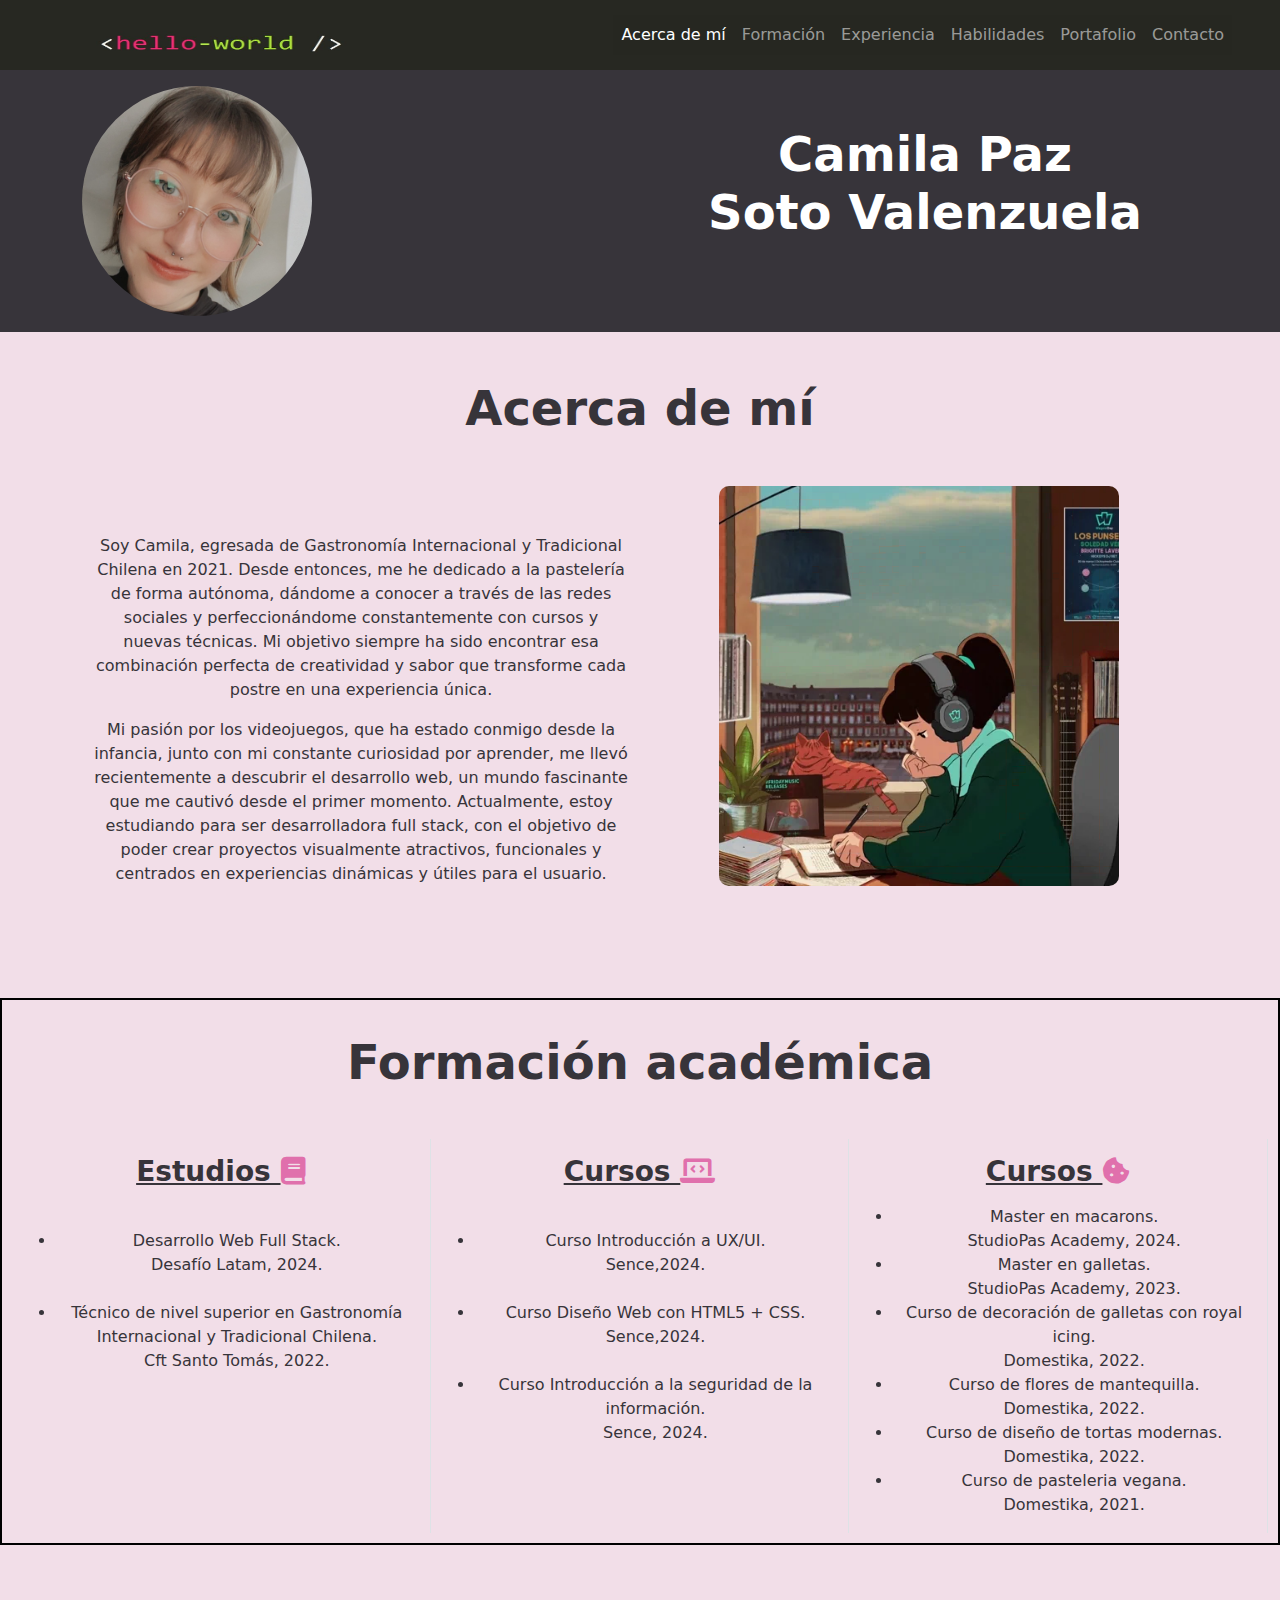
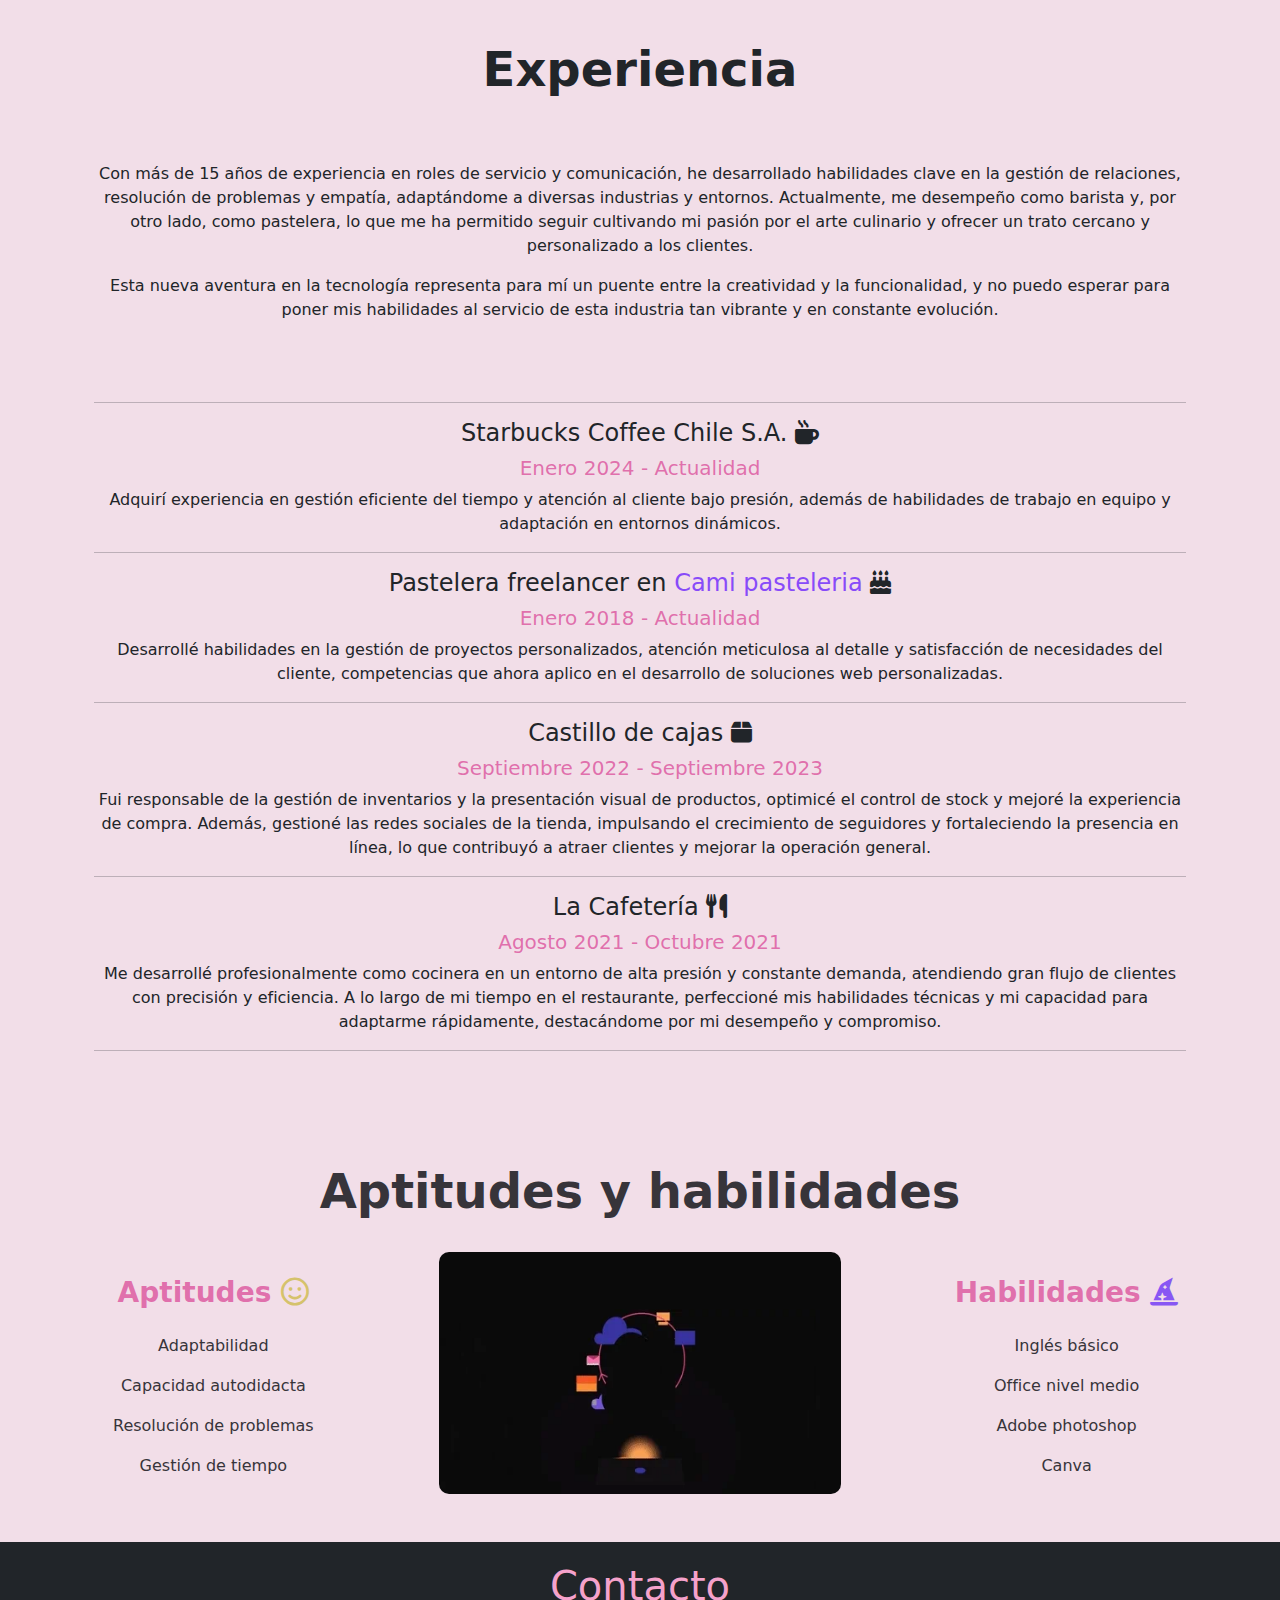
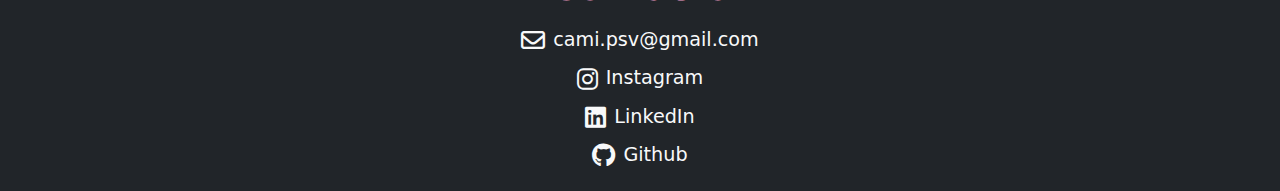
<file: index.html>
<!DOCTYPE html>
<html lang="es">
  <head>
    <meta charset="UTF-8">
    <meta name="viewport" content="width=device-width, initial-scale=1.0">
    <title>Githubpages</title>
    <!--bootstrap-->
    <link href="https://cdn.jsdelivr.net/npm/bootstrap@5.3.3/dist/css/bootstrap.min.css" rel="stylesheet" integrity="sha384-QWTKZyjpPEjISv5WaRU9OFeRpok6YctnYmDr5pNlyT2bRjXh0JMhjY6hW+ALEwIH" crossorigin="anonymous">
    <!--google fonts-->
    <link rel="preconnect" href="https://fonts.googleapis.com">
    <link rel="preconnect" href="https://fonts.gstatic.com" crossorigin>
    <link href="https://fonts.googleapis.com/css2?family=Roboto:ital,wght@0,100;0,300;0,400;0,500;0,700;0,900;1,100;1,300;1,400;1,500;1,700;1,900&display=swap" rel="stylesheet">
    <!--font awesome-->
    <link href="https://cdnjs.cloudflare.com/ajax/libs/font-awesome/6.0.0-beta3/css/all.min.css" rel="stylesheet">
    <!--css-->
    <link rel="stylesheet" href="./assets/css/style.css">
  </head>
  
  <body>
    
    <!--cabecera y navbar.-->
    <nav id="Navbar" class="navbar navbar-expand-lg navbar-dark fixed-top">
      <div class="container-fluid px-5">
        <a class="navbar-brand" href="./index.html">
          <img src="./assets/img/holamundo.jpg" alt="Hola Mundo" width="300" height="55">
        </a>
        <button class="navbar-toggler" type="button" data-bs-toggle="collapse" data-bs-target="#navbarNavAltMarkup" aria-controls="navbarNavAltMarkup" aria-expanded="false" aria-label="Toggle navigation">
          <i class="fa-solid fa-terminal"></i>
        </button>
        <div class="collapse navbar-collapse justify-content-end" id="navbarNavAltMarkup">
          <div class="navbar-nav">
            <a class="nav-link active" href="#Acerca-de-mi">Acerca de mí</a>
            <a class="nav-link" href="#Formación">Formación</a>
            <a class="nav-link" href="#Experiencia">Experiencia</a>
            <a class="nav-link" href="#Habilidades">Habilidades</a>
            <a class="nav-link" href="portafolio.html">Portafolio</a>
            <a class="nav-link" href="#Contacto">Contacto</a>
          </div>
        </div>
      </div>
    </nav>
    
    <header>
      <div class="container py-2">
        <div class="row">
          <div class="col">
            <img src="./assets/img/fotocv.jpg" class="my-2">
          </div>
          <div class="col">
            <h2 class="text-center display-5 fw-bold my-5">Camila Paz <br> Soto Valenzuela</h2>
          </div>
        </div>
      </div>
    </header>
    
    <section id="Acerca-de-mi" class="container text-center my-5">
      <h2 class="display-5 fw-bold my-5">Acerca de mí</h2>
      <div class="container text-center">
        <div class="row">
          <div class="col pt-5">
            <p>Soy Camila, egresada de Gastronomía Internacional y Tradicional Chilena en 2021. Desde entonces, me he dedicado a la pastelería de forma autónoma, dándome a conocer a través de las redes sociales y perfeccionándome constantemente con cursos y nuevas técnicas. Mi objetivo siempre ha sido encontrar esa combinación perfecta de creatividad y sabor que transforme cada postre en una experiencia única.</p>
            <p>Mi pasión por los videojuegos, que ha estado conmigo desde la infancia, junto con mi constante curiosidad por aprender, me llevó recientemente a descubrir el desarrollo web, un mundo fascinante que me cautivó desde el primer momento. Actualmente, estoy estudiando para ser desarrolladora full stack, con el objetivo de poder crear proyectos visualmente atractivos, funcionales y centrados en experiencias dinámicas y útiles para el usuario.</p>
          </div>
          
          <div class="col col-12 col-md-6">
            <img src="assets/gif/lofi.webp" class="img-fluid" style="border-radius: 10px;">

          </div>
        </div>
      </div>
    </section>
    
    <section id="Formación" class="container-fluid text-center py-5 mb-0">
      <div class="row box">
        <h2 class="display-5 fw-bold pb-4 my-4">Formación académica</h2>
        
        <div class="col-12 col-md-4 border-end">
          <h3 class="my-3 fw-bold"> Estudios <i class="fa-solid fa-book"></i></h3>
          <ul class="my-3">
            <br>
            <li>Desarrollo Web Full Stack. <br> Desafío Latam, 2024.</li>
            <br>
            <li>Técnico de nivel superior en Gastronomía Internacional y Tradicional Chilena. <br> Cft Santo Tomás, 2022.</li>
          </ul>
        </div>
        
        <div class="col-12 col-md-4 border-end">
          <h3 class="my-3 fw-bold">Cursos <i class="fa-solid fa-laptop-code"></i></h3>
          <ul class="my-3">
            <br>
            <li>Curso Introducción a UX/UI. <br> Sence,2024.</li>
            <br>
            <li>Curso Diseño Web con HTML5 + CSS. <br> Sence,2024.</li>
            <br>
            <li>Curso Introducción a la seguridad de la información. <br> Sence, 2024.</li>
          </ul>
        </div>
        
        <div class="col-12 col-md-4 border-end">
          <h3 class="my-3 fw-bold">Cursos <i class="fa-solid fa-cookie-bite"></i></h3>
          <ul class="my-3">
            <li>Master en macarons. <br> StudioPas Academy, 2024.</li>
            <li>Master en galletas. <br> StudioPas Academy, 2023.</li>
            <li>Curso de decoración de galletas con royal icing. <br> Domestika, 2022.</li>
            <li>Curso de flores de mantequilla. <br> Domestika, 2022.</li>
            <li>Curso de diseño de tortas modernas. <br> Domestika, 2022.</li>
            <li>Curso de pasteleria vegana. <br> Domestika, 2021.</li>
          </ul>
        </div>
      </div>
    </section>
    
    <section id="Experiencia" class="container text-center my-5">
      <h2 class="display-5 fw-bold my-3">Experiencia</h2>
      <div class="container text-center">
        <div class="row">
          
          <div class="col py-5">
            <p>Con más de 15 años de experiencia en roles de servicio y comunicación, he desarrollado habilidades clave en la gestión de relaciones, resolución de problemas y empatía, adaptándome a diversas industrias y entornos. Actualmente, me desempeño como barista y, por otro lado, como pastelera, lo que me ha permitido seguir cultivando mi pasión por el arte culinario y ofrecer un trato cercano y personalizado a los clientes.</p>
            <p>Esta nueva aventura en la tecnología representa para mí un puente entre la creatividad y la funcionalidad, y no puedo esperar para poner mis habilidades al servicio de esta industria tan vibrante y en constante evolución.</p>
          </div>
          
          <section class="trabajos">
            <hr>

            <div class="col-12 col-md-12 text-center">
              <h4>Starbucks Coffee Chile S.A. <i class="fa-solid fa-mug-hot"></i></h4>
              <h5>Enero 2024 - Actualidad</h5>
              <p>Adquirí experiencia en gestión eficiente del tiempo y atención al cliente bajo presión, además de habilidades de trabajo en equipo y adaptación en entornos dinámicos.</p>
            </div>
            
            <hr>
            
            <div class="col-12 col-md-12 text-center">
              <h4>Pastelera freelancer en <a href="https://www.instagram.com/cami.pasteleria_/">Cami pasteleria</a> <i class="fa-solid fa-cake-candles"></i></h4>
              <h5>Enero 2018 - Actualidad</h5>
              <p>Desarrollé habilidades en la gestión de proyectos personalizados, atención meticulosa al detalle y satisfacción de necesidades del cliente, competencias que ahora aplico en el desarrollo de soluciones web personalizadas.</p>
            </div>
            
            <hr>
            
            <div class="col-12 col-md-12 text-center">
              <h4>Castillo de cajas <i class="fa-solid fa-box"></i></h4>
              <h5>Septiembre 2022 - Septiembre 2023</h5>
              <p>Fui responsable de la gestión de inventarios y la presentación visual de productos, optimicé el control de stock y mejoré la experiencia de compra. Además, gestioné las redes sociales de la tienda, impulsando el crecimiento de seguidores y fortaleciendo la presencia en línea, lo que contribuyó a atraer clientes y mejorar la operación general.</p>
            </div>

            <hr>
            
            <div class="col-12 col-md-12 text-center">
              <h4>La Cafetería <i class="fa-solid fa-utensils"></i></h4>
              <h5>Agosto 2021 - Octubre 2021</h5>
              <p>Me desarrollé profesionalmente como cocinera en un entorno de alta presión y constante demanda, atendiendo gran flujo de clientes con precisión y eficiencia. A lo largo de mi tiempo en el restaurante, perfeccioné mis habilidades técnicas y mi capacidad para adaptarme rápidamente, destacándome por mi desempeño y compromiso.</p>
            </div>

            <hr>
          </section>
        </div>
      </div>
    </section>
    
    <section id="Habilidades" class="container-fluid text-center py-5 mt-0">
      <h2 class="display-5 fw-bold pb-4">Aptitudes y habilidades</h2>
      <div class="row">
        
        <div class="col-12 col-md-4">
          <h3 class="aptitud my-4 fw-bold">Aptitudes <i class="fa-regular fa-face-smile"></i></h3>
          <p>Adaptabilidad</p>
          <p>Capacidad autodidacta</p>
          <p>Resolución de problemas</p>
          <p>Gestión de tiempo</p>
        </div>
        
        <div class="col-12 col-md-4">
          <img src="./assets/gif/girlcode.webp" class="w-100 h-100"style="border-radius: 10px;">
        </div>
        
        <div class="col-12 col-md-4">
          <h3 class="habilidad my-4 fw-bold">Habilidades <i class="fa-solid fa-hat-wizard"></i></h3>
          <p>Inglés básico</p>
          <p>Office nivel medio</p>
          <p>Adobe photoshop</p>
          <p>Canva</p>
        </div>
      </div>
    </section>
    
    <footer class="bg-dark text-center py-1">
      <section id="Contacto" class="container my-3">
        <h2>Contacto</h2>
        <div class="contact-item"><a href="mailto:cami.psv@gmail.com"> <i class="fa-regular fa-envelope"></i>cami.psv@gmail.com</a></div>
        <div class="contact-item"><a href="https://www.instagram.com/cami.pasteleria_/"><i class="fa-brands fa-instagram"></i>Instagram</a></div>
        <div class="contact-item"><a href="https://linkedin.com"><i class="fa-brands fa-linkedin"></i>LinkedIn</a></div>
        <div class="contact-item"><a href="https://github.com/camipsv"><i class="fa-brands fa-github"></i>Github</a></div>
      </section>
    </footer>
    
    <!-- Enlace para Bootstrap-->
    <script src="https://cdn.jsdelivr.net/npm/@popperjs/core@2.11.6/dist/umd/popper.min.js"></script>
    <script src="https://cdn.jsdelivr.net/npm/bootstrap@5.3.0-alpha1/dist/js/bootstrap.min.js"></script>
  </body>
</html>
</file>
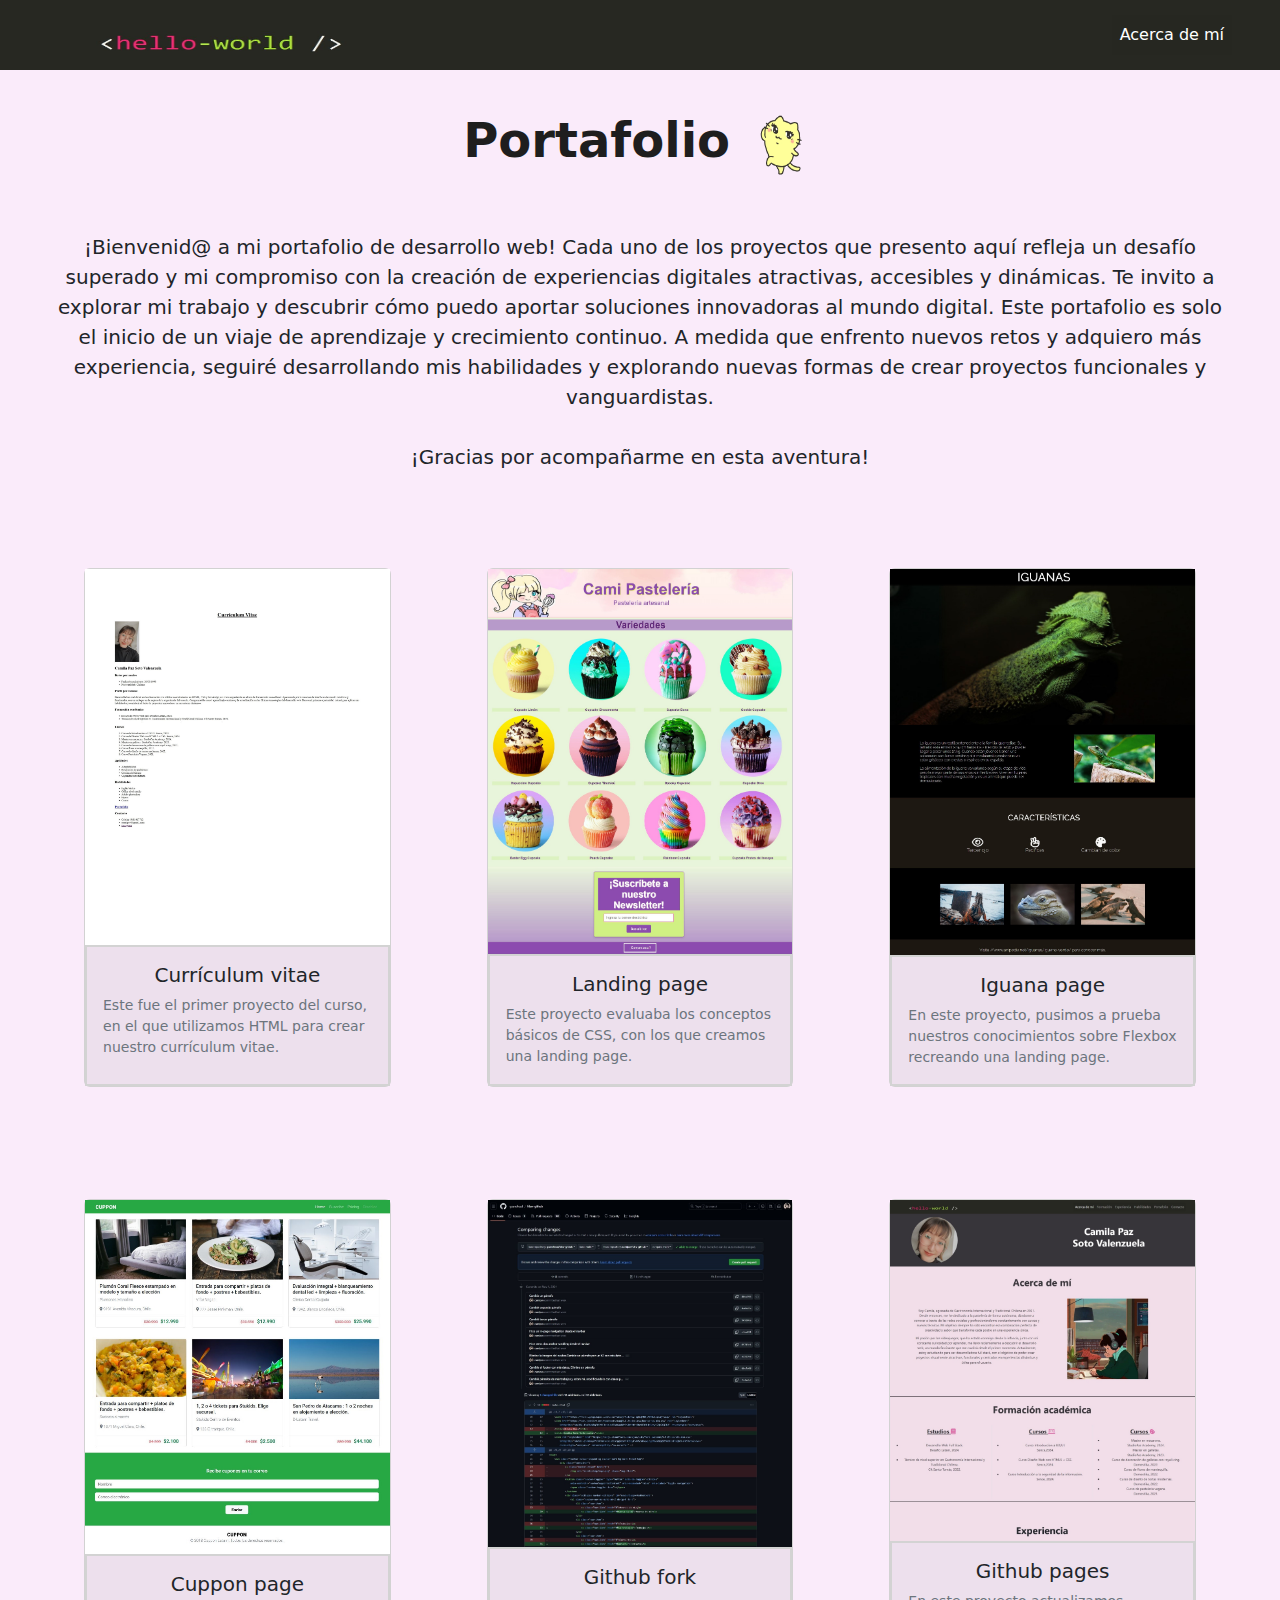
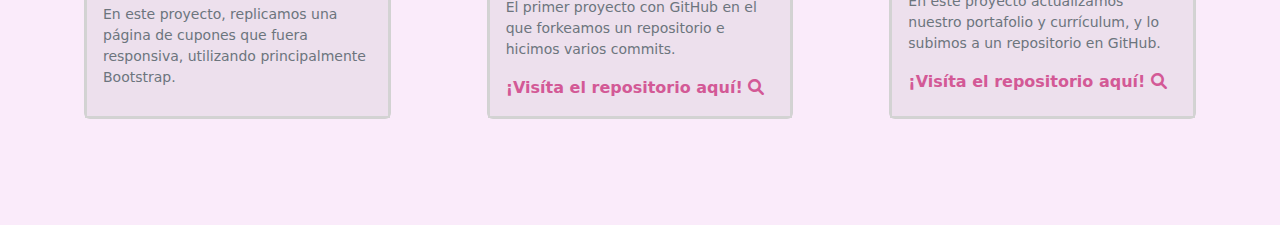
<file: portafolio.html>
<!DOCTYPE html>
<html lang="es">
  <head>
    <meta charset="UTF-8" />
    <meta name="viewport" content="width=device-width, initial-scale=1.0" />
    <title>Githubpages</title>
    <!--bootstrap-->
    <link
      href="https://cdn.jsdelivr.net/npm/bootstrap@5.3.3/dist/css/bootstrap.min.css"
      rel="stylesheet"
      integrity="sha384-QWTKZyjpPEjISv5WaRU9OFeRpok6YctnYmDr5pNlyT2bRjXh0JMhjY6hW+ALEwIH"
      crossorigin="anonymous"
    />
    <!--google fonts-->
    <link rel="preconnect" href="https://fonts.googleapis.com" />
    <link rel="preconnect" href="https://fonts.gstatic.com" crossorigin />
    <link
      href="https://fonts.googleapis.com/css2?family=Roboto:ital,wght@0,100;0,300;0,400;0,500;0,700;0,900;1,100;1,300;1,400;1,500;1,700;1,900&display=swap"
      rel="stylesheet"
    />
    <!--font awesome-->
    <link
      href="https://cdnjs.cloudflare.com/ajax/libs/font-awesome/6.0.0-beta3/css/all.min.css"
      rel="stylesheet"
    />
    <!--css-->
    <link rel="stylesheet" href="./assets/css/styleportafolio.css" />
  </head>

  <body>
    <nav id="Navbar" class="navbar navbar-expand-lg navbar-dark fixed-top">
      <div class="container-fluid px-5">
        <a class="navbar-brand" href="./index.html">
          <img
            src="./assets/img/holamundo.jpg"
            alt="Hola Mundo"
            width="300"
            height="55"
          />
        </a>
        <button
          class="navbar-toggler"
          type="button"
          data-bs-toggle="collapse"
          data-bs-target="#navbarNavAltMarkup"
          aria-controls="navbarNavAltMarkup"
          aria-expanded="false"
          aria-label="Toggle navigation"
        >
          <i class="fa-solid fa-terminal"></i>
        </button>
        <div
          class="collapse navbar-collapse justify-content-end"
          id="navbarNavAltMarkup"
        >
          <div class="navbar-nav">
            <a class="nav-link active" href="index.html">Acerca de mí</a>
          </div>
        </div>
      </div>
    </nav>

    <section id="Proyectos">
      <div class="container-fluid text-center px-5">
        <h2 class="display-5 fw-bold my-4 text-center">
          Portafolio <img src="./assets/gif/cat.webp" width="70" height="80" />
        </h2>
        <p class="py-4">
          ¡Bienvenid@ a mi portafolio de desarrollo web! Cada uno de los
          proyectos que presento aquí refleja un desafío superado y mi
          compromiso con la creación de experiencias digitales atractivas,
          accesibles y dinámicas. Te invito a explorar mi trabajo y descubrir
          cómo puedo aportar soluciones innovadoras al mundo digital. Este
          portafolio es solo el inicio de un viaje de aprendizaje y crecimiento
          continuo. A medida que enfrento nuevos retos y adquiero más
          experiencia, seguiré desarrollando mis habilidades y explorando nuevas
          formas de crear proyectos funcionales y vanguardistas.
          <br />
          <br />
          ¡Gracias por acompañarme en esta aventura!
        </p>
        <div class="row justify-content-center">
          <div class="col-12 col-md-4 my-5 px-5 py-2">
            <div class="card h-100">
              <img src="./assets/img/cv2.jpg" alt="Curriculum Vitae" />
              <div class="card-body text-start">
                <h5 class="card-title text-center">Currículum vitae</h5>
                <p class="card-text text-secondary">
                  Este fue el primer proyecto del curso, en el que utilizamos
                  HTML para crear nuestro currículum vitae.
                </p>
              </div>
            </div>
          </div>

          <div class="col-12 col-md-4 my-5 px-5 py-2">
            <div class="card h-100">
              <img src="./assets/img/landing.jpg" alt="Landing page" />
              <div class="card-body text-start">
                <h5 class="card-title text-center">Landing page</h5>
                <p class="card-text text-secondary">
                  Este proyecto evaluaba los conceptos básicos de CSS, con los
                  que creamos una landing page.
                </p>
              </div>
            </div>
          </div>

          <div class="col-12 col-md-4 my-5 px-5 py-2">
            <div class="card h-100">
              <img src="./assets/img/iguanapage.jpg" alt="Iguana page" />
              <div class="card-body text-start">
                <h5 class="card-title text-center">Iguana page</h5>
                <p class="card-text text-secondary">
                  En este proyecto, pusimos a prueba nuestros conocimientos
                  sobre Flexbox recreando una landing page.
                </p>
              </div>
            </div>
          </div>

          <div class="col-12 col-md-4 my-5 px-5 py-2">
            <div class="card h-100">
              <img src="./assets/img/cuppon.jpg" alt="Cuppon page" />
              <div class="card-body text-start">
                <h5 class="card-title text-center">Cuppon page</h5>
                <p class="card-text text-secondary">
                  En este proyecto, replicamos una página de cupones que fuera
                  responsiva, utilizando principalmente Bootstrap.
                </p>
              </div>
            </div>
          </div>

          <div class="col-12 col-md-4 my-5 px-5 py-2">
            <div class="card h-100">
              <img src="./assets/img/fork.JPG" alt="Github fork" />
              <div class="card-body text-start">
                <h5 class="card-title text-center">Github fork</h5>
                <p class="card-text text-secondary">
                  El primer proyecto con GitHub en el que forkeamos un
                  repositorio e hicimos varios commits.
                </p>
                <a href="https://github.com/camipsv/fdsw-github" class="fw-bold"
                  >¡Visíta el repositorio aquí!
                  <i class="fa-solid fa-magnifying-glass"></i
                ></a>
              </div>
            </div>
          </div>

          <div class="col-12 col-md-4 my-5 px-5 py-2">
            <div class="card h-100">
              <img src="./assets/img/github2.JPG" alt="Github pages" />
              <div class="card-body text-start">
                <h5 class="card-title text-center">Github pages</h5>
                <p class="card-text text-secondary">
                  En este proyecto actualizamos nuestro portafolio y currículum,
                  y lo subimos a un repositorio en GitHub.
                </p>
                <a
                  href="https://github.com/camipsv/camipsv.github.io"
                  class="fw-bold"
                  >¡Visíta el repositorio aquí!
                  <i class="fa-solid fa-magnifying-glass"></i
                ></a>
              </div>
            </div>
          </div>
        </div>
      </div>
    </section>
    <!-- Enlace para Bootstrap-->
    <script src="https://cdn.jsdelivr.net/npm/@popperjs/core@2.11.6/dist/umd/popper.min.js"></script>
    <script src="https://cdn.jsdelivr.net/npm/bootstrap@5.3.0-alpha1/dist/js/bootstrap.min.js"></script>
  </body>
</html>
</file>
<file: assets/css/style.css>
body{
    background-color: #f2dee8;
}

/* navbar */
nav{
    background-color: #272822;
    height: 70px;
}

nav img{
    padding-left: 3rem;
}

nav i{
    color: #f672b4;
}

.navbar-nav .nav-link{
    background-color: #24242353;
}

.navbar-nav .nav-link:hover {
    color: #f672b4;
    transition: color 0.3s ease; /* Efecto de transición */
}

/* header */

header{
    background-color: rgb(55, 52, 58);
    color: #ffffff;
    padding-top: 70px;
}

header img{
    width: 230px;
    border-radius: 50%;
    float: left;
    
}

header h2{
    text-justify: right;
}

h2 img{
    width:60px;
    height: 70px;
}



/* Acerca de mi*/
#Acerca-de-mi{
    color: rgb(55, 52, 58);
}

#Acerca-de-mi img{
    height: 400px;
}




/* Formacion*/
#Formación{
    color: rgb(55, 52, 58);
}

#Formación h3{
    color:rgb(55, 52, 58);
    text-decoration: underline;
}

#Formación i{
    color:#df69a8f2;
}

.box{
    border: 2px solid black; /* Bordes exteriores */
    padding: 10px; /* Espacio entre el borde y el contenido */
}

/* Experiencia*/
.trabajos h5{
    color:#df69a8f2;
}
 .trabajos h4 a{
    color: #884bf9;
    text-decoration: none;
    
 }

 .trabajos h4 a:hover{
    color:#f31693;
 }


/* aptitudes y habilidades*/
#Habilidades{
    margin-top: 4rem;
    color: rgb(55, 52, 58);
}

#Habilidades h3{
    color:#df69a8f2;
}

#Habilidades p{
    transition: transform 0.3s ease; /* Para hacer el efecto suave */
    font-size: 16px;
}


#Habilidades p:hover {
    color:#f672b4;
    transform: scale(1.5); /* Aumenta el tamaño de la palabra al 150% */
}

#Habilidades .aptitud i{
    color:#d4c164f2
}

#Habilidades .habilidad i{
    color:#8857f3
}



/* Footer */

footer {
    background-color: #343a40;
    color: #f8f9fa;
}

footer h2 {
    font-size: 2.5rem;
    margin-bottom: 1rem;
    color: #f5a2cb;
}

.contact-item {
    margin: 0.5rem 0;
}

.contact-item a {
    color: #f8f9fa;
    text-decoration: none;
    font-size: 1.2rem;
    display: inline-flex; /* Cambiado para aplicar gap */
    align-items: center;
    gap: 0.5rem;
    transition: color 0.3s ease;
}

.contact-item a:hover {
    color: #f672b4;
}

.contact-item i {
    font-size: 1.5rem;
}
</file>
<file: assets/css/styleportafolio.css>
body {
  background-color: #faebfa;
}

h2 {
  color: #1e1e1e;
}

p {
  font-size: 20px;
}

/* Cards*/

#Proyectos {
  padding-bottom: 50px;
  padding-top: 80px;
}

.card-body {
  background-color: #ede0ed;
  border: 2px solid lightgray;
}

.card a {
  color: #d35996;
  text-decoration: none;
}

.card a:hover {
  color: #745ed5;
}

.card-img-top {
  object-fit: cover;
}

.card-text {
  font-size: 14px;
}

/* navbar */
nav {
  background-color: #272822;
  height: 70px;
}

nav img {
  padding-left: 3rem;
}

nav i {
  color: #f672b4;
}

.navbar-nav .nav-link {
  background-color: #24242353;
}

.navbar-nav .nav-link:hover {
  color: #f672b4; /* Cambia el color al pasar el ratón */
  transition: color 0.3s ease; /* Efecto de transición */
}
</file>
